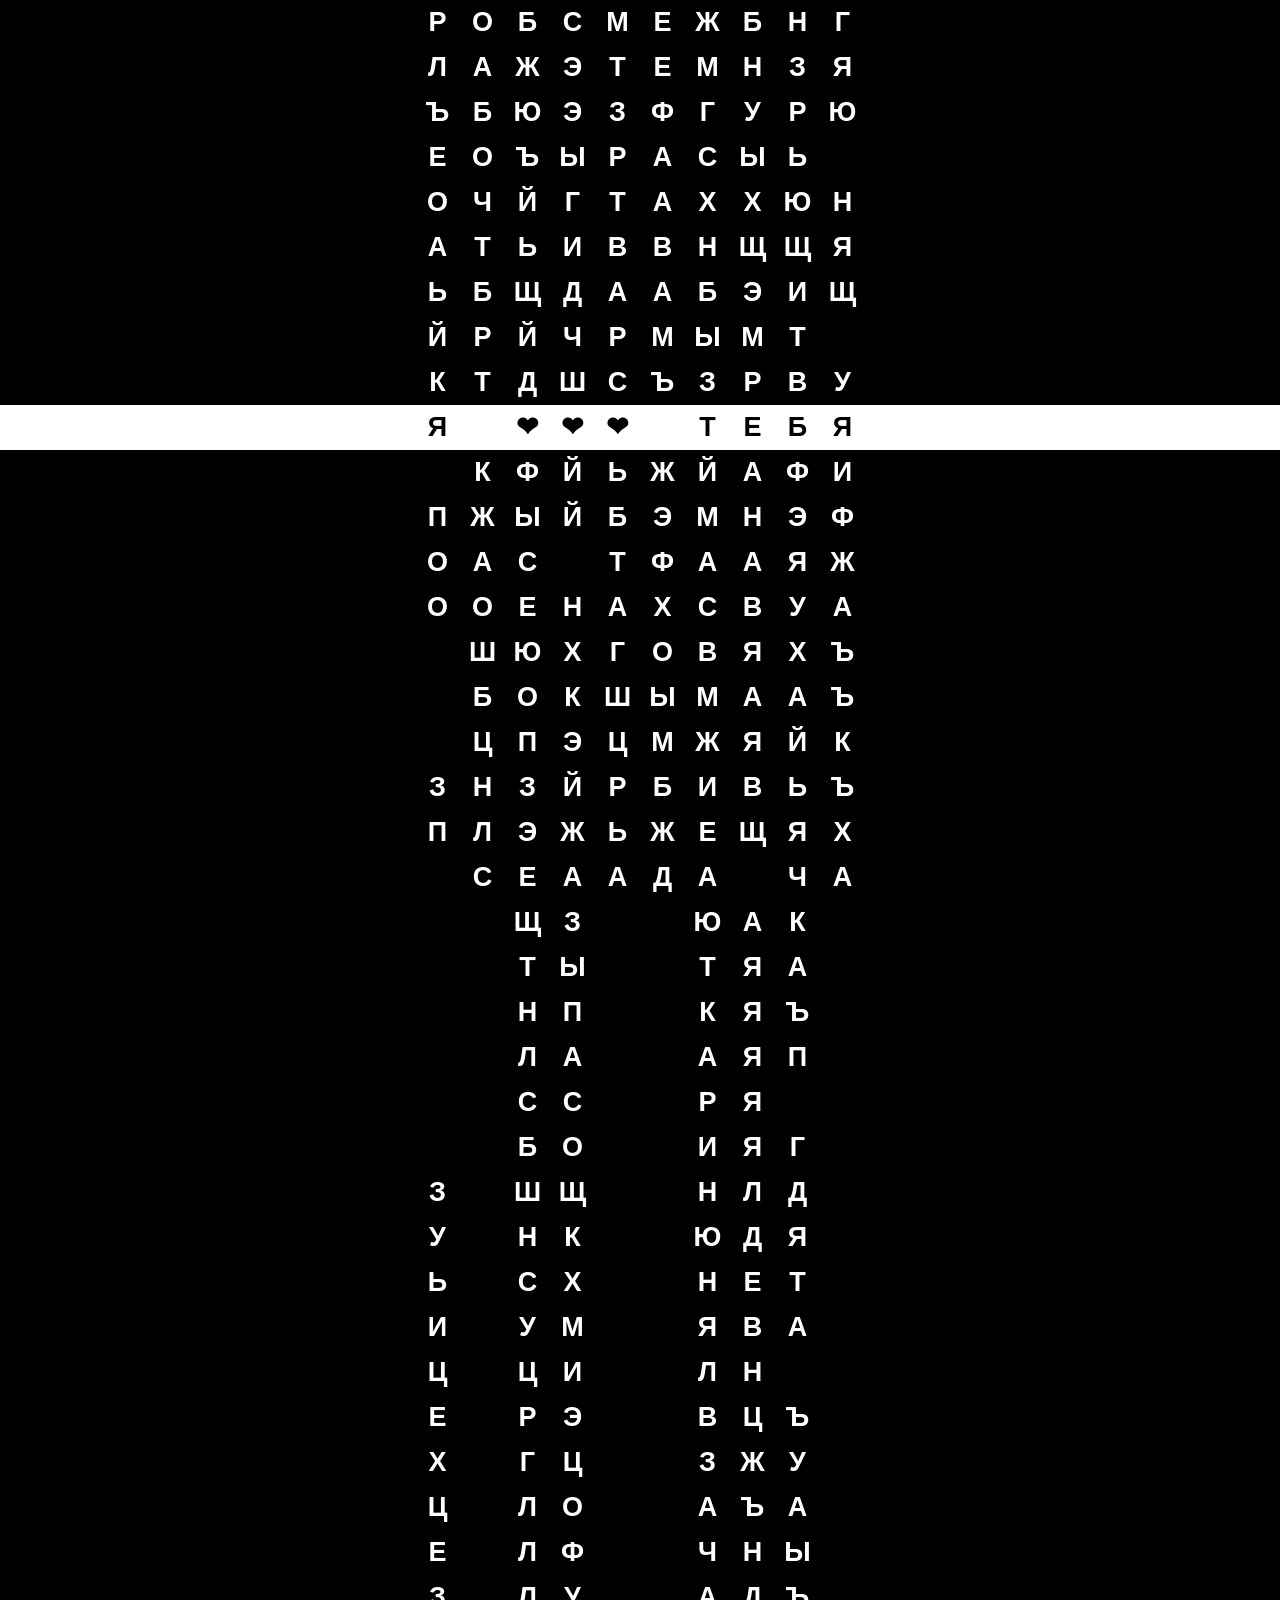
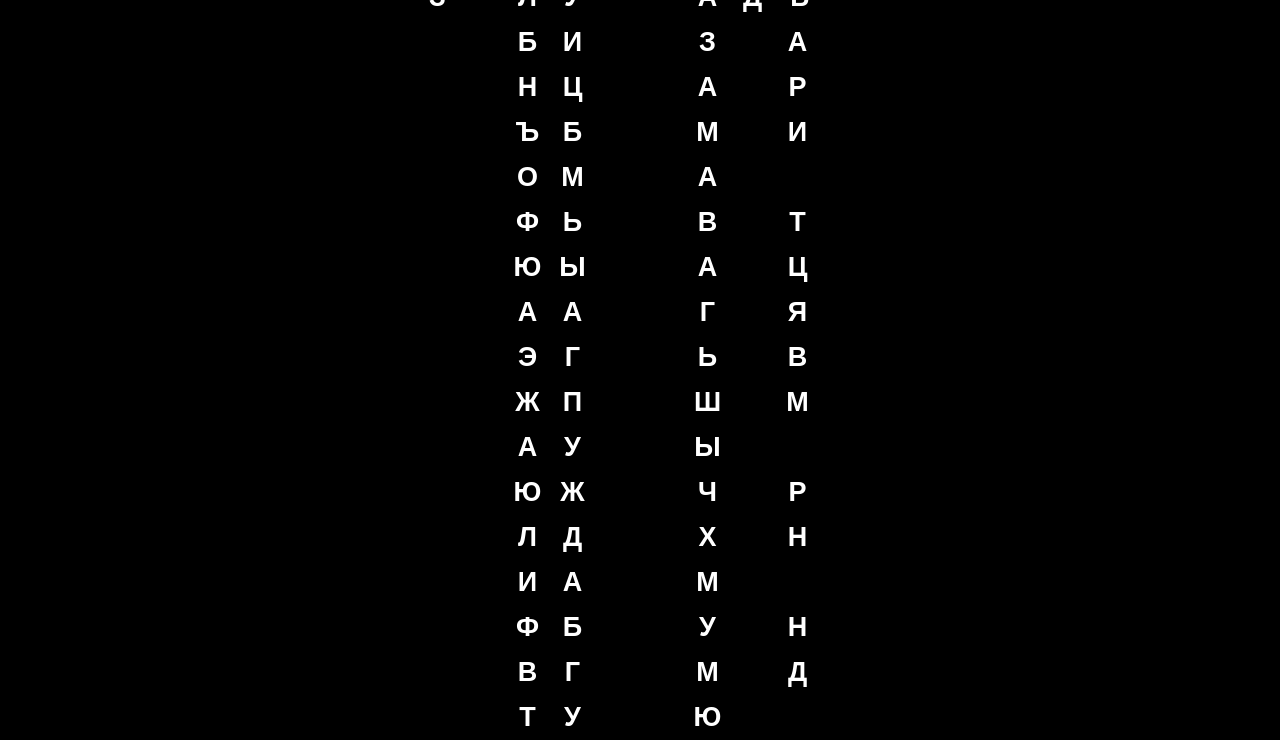
<file: index.html>
<!DOCTYPE html>
<html lang="ru">

<head>
    <meta charset="UTF-8">
    <meta name="viewport" content="width=device-width, initial-scale=1.0">
    <meta http-equiv="X-UA-Compatible" content="ie=edge">
    <link rel="stylesheet" href="style.min.css">
    <title>different letters</title>
</head>

<body>
    <div class="column-wrapper">
        <div class="column" data-d="straight" data-s="1" data-n="9,10,11,12,13,14,15,16,17,18,19,20,21,22,23,24,25" data-l="я, ,п,о,о, , , ,з,п, , , , , , , "></div>
        <div class="column" data-d="reverse" data-s="1" data-n="25,24,23,22,21,20,19,18,17,16,15,14,13,12,11,10,9" data-l=" ,т,р,б,т,ч,о,б,а,о, ,к, ,с, ,д,л"></div>
        <div class="column" data-d="straight" data-s="2" data-n="9,11,13,15,17,19,21,23,25,27,29,31,33,35,37,39,41" data-l="❤,ы,е,о,з,е,т,л,б,н,у,р,л,л,н,о,ю"></div>
        <div class="column" data-d="straight" data-s="3" data-n="9,12,15,18,21,24,27,30,33,36,39,42,45,48,51,54,57" data-l="❤, ,к,ж,ы,с,к,и,о,и,м,а,у,а,у,р,б"></div>
        <div class="column" data-d="reverse" data-s="1" data-n="25,24,23,22,21,20,19,18,17,16,15,14,13,12,11,10,9" data-l="❤,с,р,а,в,т,р,з,т,м,н,с,ч,д,ж,о,и"></div>
        <div class="column" data-d="reverse" data-s="3" data-n="97,94,91,88,85,82,79,76,73,70,67,64,61,58,55,52,49" data-l=" ,а,а,е,ч,н,ы,к,л,а,а,и,ш,к,н,г,м"></div>
        <div class="column" data-d="straight" data-s="2" data-n="9,11,13,15,17,19,21,23,25,27,29,31,33,35,37,39,41" data-l="т,м,с,м,и,а,т,а,и,ю,я,в,а,а,а,а,а"></div>
        <div class="column" data-d="straight" data-s="1" data-n="9,10,11,12,13,14,15,16,17,18,19,20,21,22,23,24,25" data-l="е,а,н,а,в,я,а,я,в,щ, ,а,я,я,я,я,я"></div>
        <div class="column" data-d="straight" data-s="3" data-n="9,12,15,18,21,24,27,30,33,36,39,42,45,48,51,54,57" data-l="б,я,а,я,а, ,я, ,а,а, ,я, , , , , "></div>
        <div class="column" data-d="reverse" data-s="2" data-n="61,59,57,55,53,51,49,47,45,43,41,39,37,35,33,31,29" data-l="я, ,я, ,я, , , ,я,я, , , , , , , "></div>
    </div>
    <div class="field"></div>

    <script src="assets/js/plugins.min.js"></script>
    <script src="assets/js/main.min.js"></script>

</body>

</html>
</file>
<file: style.min.css>
@-webkit-keyframes fade{0%,to{top:0;opacity:1}}@keyframes fade{0%,to{top:0;opacity:1}}
/*! normalize.css v8.0.0 | MIT License | github.com/necolas/normalize.css */
html{line-height:1.15;-webkit-text-size-adjust:100%}hr{overflow:visible;-webkit-box-sizing:content-box;box-sizing:content-box;height:0}a{background-color:transparent}abbr[title]{text-decoration:underline dotted;border-bottom:none;-webkit-text-decoration:underline dotted}sub,sup{line-height:0;position:relative}sub{bottom:-.25em}sup{top:-.5em}button,input,optgroup,select,textarea{font-family:inherit;font-size:100%;line-height:1.15;margin:0}button,input{overflow:visible}button,select{text-transform:none}[type=button],[type=reset],[type=submit],button{-webkit-appearance:button}[type=button]::-moz-focus-inner,[type=reset]::-moz-focus-inner,[type=submit]::-moz-focus-inner,button::-moz-focus-inner{padding:0;border-style:none}[type=button]:-moz-focusring,[type=reset]:-moz-focusring,[type=submit]:-moz-focusring,button:-moz-focusring{outline:1px dotted ButtonText}[type=checkbox],[type=radio],legend{-webkit-box-sizing:border-box;box-sizing:border-box}legend{display:table;max-width:100%;white-space:normal;color:inherit}progress{vertical-align:baseline}textarea{overflow:auto}[type=checkbox],[type=radio]{padding:0}[type=number]::-webkit-inner-spin-button,[type=number]::-webkit-outer-spin-button{height:auto}[type=search]{outline-offset:-2px;-webkit-appearance:textfield}[type=search]::-webkit-search-decoration{-webkit-appearance:none}::-webkit-file-upload-button{font:inherit;-webkit-appearance:button}summary{display:list-item}[hidden],template{display:none}a,abbr,acronym,address,applet,article,aside,audio,b,big,blockquote,body,canvas,caption,center,cite,code,dd,del,details,dfn,div,dl,dt,em,embed,fieldset,figcaption,figure,footer,form,h1,h2,h3,h4,h5,h6,header,hgroup,html,i,iframe,img,ins,kbd,label,legend,li,mark,menu,nav,object,ol,output,p,pre,q,ruby,s,samp,section,small,span,strike,strong,sub,summary,sup,table,tbody,td,tfoot,th,thead,time,tr,tt,u,ul,var,video{font:inherit;font-size:100%;margin:0;padding:0;vertical-align:baseline;border:0}article,aside,details,figcaption,figure,footer,header,hgroup,menu,nav,section{display:block}body{line-height:1;font-family:sans-serif;font-size:3vh;font-weight:700;color:#fff;background-color:#000}ol,ul{list-style:none}blockquote,q{quotes:none}blockquote:after,blockquote:before,q:after,q:before{content:none}table{border-spacing:0;border-collapse:collapse}.container,.container-full{width:100%;max-width:1920px;margin-right:auto;margin-left:auto}.container{max-width:1440px}main{position:relative;overflow-anchor:none}.row{display:-webkit-box;display:-ms-flexbox;display:flex;width:100%;padding:0 1.3%;-ms-flex-wrap:wrap;flex-wrap:wrap}.row--nowrap{-ms-flex-wrap:nowrap;flex-wrap:nowrap}.row--center{-webkit-box-pack:center;-ms-flex-pack:center;justify-content:center}.hide-xs{display:none}.show-xs{display:-webkit-box;display:-ms-flexbox;display:flex}.block-xs{display:block}.col-1{width:8.3333333333%;padding:0 .7%}.offset-1{margin-left:8.3333333333%}.col-2{width:16.6666666667%;padding:0 .7%}.offset-2{margin-left:16.6666666667%}.col-3{width:25%;padding:0 .7%}.offset-3{margin-left:25%}.col-4{width:33.3333333333%;padding:0 .7%}.offset-4{margin-left:33.3333333333%}.col-5{width:41.6666666667%;padding:0 .7%}.offset-5{margin-left:41.6666666667%}.col-6{width:50%;padding:0 .7%}.offset-6{margin-left:50%}.col-7{width:58.3333333333%;padding:0 .7%}.offset-7{margin-left:58.3333333333%}.col-8{width:66.6666666667%;padding:0 .7%}.offset-8{margin-left:66.6666666667%}.col-9{width:75%;padding:0 .7%}.offset-9{margin-left:75%}.col-10{width:83.3333333333%;padding:0 .7%}.offset-10{margin-left:83.3333333333%}.col-11{width:91.6666666667%;padding:0 .7%}.offset-11{margin-left:91.6666666667%}.col-12{width:100%;padding:0 .7%}.offset-12{margin-left:100%}@media (min-width:320px){.col-1-xs{width:8.3333333333%;padding:0 2.5%}.offset-1-xs{margin-left:8.3333333333%}.col-2-xs{width:16.6666666667%;padding:0 2.5%}.offset-2-xs{margin-left:16.6666666667%}.col-3-xs{width:25%;padding:0 2.5%}.offset-3-xs{margin-left:25%}.col-4-xs{width:33.3333333333%;padding:0 2.5%}.offset-4-xs{margin-left:33.3333333333%}.col-5-xs{width:41.6666666667%;padding:0 2.5%}.offset-5-xs{margin-left:41.6666666667%}.col-6-xs{width:50%;padding:0 2.5%}.offset-6-xs{margin-left:50%}.col-7-xs{width:58.3333333333%;padding:0 2.5%}.offset-7-xs{margin-left:58.3333333333%}.col-8-xs{width:66.6666666667%;padding:0 2.5%}.offset-8-xs{margin-left:66.6666666667%}.col-9-xs{width:75%;padding:0 2.5%}.offset-9-xs{margin-left:75%}.col-10-xs{width:83.3333333333%;padding:0 2.5%}.offset-10-xs{margin-left:83.3333333333%}.col-11-xs{width:91.6666666667%;padding:0 2.5%}.offset-11-xs{margin-left:91.6666666667%}.col-12-xs{width:100%;padding:0 2.5%}.offset-12-xs{margin-left:100%}.offset-0-xs{margin-left:0}}@media (min-width:640px){.col-1-sm{width:8.3333333333%;padding:0 2.5%}.offset-1-sm{margin-left:8.3333333333%}.col-2-sm{width:16.6666666667%;padding:0 2.5%}.offset-2-sm{margin-left:16.6666666667%}.col-3-sm{width:25%;padding:0 2.5%}.offset-3-sm{margin-left:25%}.col-4-sm{width:33.3333333333%;padding:0 2.5%}.offset-4-sm{margin-left:33.3333333333%}.col-5-sm{width:41.6666666667%;padding:0 2.5%}.offset-5-sm{margin-left:41.6666666667%}.col-6-sm{width:50%;padding:0 2.5%}.offset-6-sm{margin-left:50%}.col-7-sm{width:58.3333333333%;padding:0 2.5%}.offset-7-sm{margin-left:58.3333333333%}.col-8-sm{width:66.6666666667%;padding:0 2.5%}.offset-8-sm{margin-left:66.6666666667%}.col-9-sm{width:75%;padding:0 2.5%}.offset-9-sm{margin-left:75%}.col-10-sm{width:83.3333333333%;padding:0 2.5%}.offset-10-sm{margin-left:83.3333333333%}.col-11-sm{width:91.6666666667%;padding:0 2.5%}.offset-11-sm{margin-left:91.6666666667%}.col-12-sm{width:100%;padding:0 2.5%}.offset-12-sm{margin-left:100%}.offset-0-sm{margin-left:0}.hide-sm{display:none}.show-sm{display:-webkit-box;display:-ms-flexbox;display:flex}.block-sm{display:block}}@media (min-width:768px){.col-1-s{width:8.3333333333%;padding:0 2.5%}.offset-1-s{margin-left:8.3333333333%}.col-2-s{width:16.6666666667%;padding:0 2.5%}.offset-2-s{margin-left:16.6666666667%}.col-3-s{width:25%;padding:0 2.5%}.offset-3-s{margin-left:25%}.col-4-s{width:33.3333333333%;padding:0 2.5%}.offset-4-s{margin-left:33.3333333333%}.col-5-s{width:41.6666666667%;padding:0 2.5%}.offset-5-s{margin-left:41.6666666667%}.col-6-s{width:50%;padding:0 2.5%}.offset-6-s{margin-left:50%}.col-7-s{width:58.3333333333%;padding:0 2.5%}.offset-7-s{margin-left:58.3333333333%}.col-8-s{width:66.6666666667%;padding:0 2.5%}.offset-8-s{margin-left:66.6666666667%}.col-9-s{width:75%;padding:0 2.5%}.offset-9-s{margin-left:75%}.col-10-s{width:83.3333333333%;padding:0 2.5%}.offset-10-s{margin-left:83.3333333333%}.col-11-s{width:91.6666666667%;padding:0 2.5%}.offset-11-s{margin-left:91.6666666667%}.col-12-s{width:100%;padding:0 2.5%}.offset-12-s{margin-left:100%}.offset-0-s{margin-left:0}.hide-s{display:none}.show-s{display:-webkit-box;display:-ms-flexbox;display:flex}.block-s{display:block}}@media (min-width:1024px){.col-1-md{width:8.3333333333%;padding:0 .7%}.offset-1-md{margin-left:8.3333333333%}.col-2-md{width:16.6666666667%;padding:0 .7%}.offset-2-md{margin-left:16.6666666667%}.col-3-md{width:25%;padding:0 .7%}.offset-3-md{margin-left:25%}.col-4-md{width:33.3333333333%;padding:0 .7%}.offset-4-md{margin-left:33.3333333333%}.col-5-md{width:41.6666666667%;padding:0 .7%}.offset-5-md{margin-left:41.6666666667%}.col-6-md{width:50%;padding:0 .7%}.offset-6-md{margin-left:50%}.col-7-md{width:58.3333333333%;padding:0 .7%}.offset-7-md{margin-left:58.3333333333%}.col-8-md{width:66.6666666667%;padding:0 .7%}.offset-8-md{margin-left:66.6666666667%}.col-9-md{width:75%;padding:0 .7%}.offset-9-md{margin-left:75%}.col-10-md{width:83.3333333333%;padding:0 .7%}.offset-10-md{margin-left:83.3333333333%}.col-11-md{width:91.6666666667%;padding:0 .7%}.offset-11-md{margin-left:91.6666666667%}.col-12-md{width:100%;padding:0 .7%}.offset-12-md{margin-left:100%}.offset-0-md{margin-left:0}.hide-md{display:none}.show-md{display:-webkit-box;display:-ms-flexbox;display:flex}.block-md{display:block}}@media (min-width:1280px){.col-1-lg{width:8.3333333333%;padding:0 .7%}.offset-1-lg{margin-left:8.3333333333%}.col-2-lg{width:16.6666666667%;padding:0 .7%}.offset-2-lg{margin-left:16.6666666667%}.col-3-lg{width:25%;padding:0 .7%}.offset-3-lg{margin-left:25%}.col-4-lg{width:33.3333333333%;padding:0 .7%}.offset-4-lg{margin-left:33.3333333333%}.col-5-lg{width:41.6666666667%;padding:0 .7%}.offset-5-lg{margin-left:41.6666666667%}.col-6-lg{width:50%;padding:0 .7%}.offset-6-lg{margin-left:50%}.col-7-lg{width:58.3333333333%;padding:0 .7%}.offset-7-lg{margin-left:58.3333333333%}.col-8-lg{width:66.6666666667%;padding:0 .7%}.offset-8-lg{margin-left:66.6666666667%}.col-9-lg{width:75%;padding:0 .7%}.offset-9-lg{margin-left:75%}.col-10-lg{width:83.3333333333%;padding:0 .7%}.offset-10-lg{margin-left:83.3333333333%}.col-11-lg{width:91.6666666667%;padding:0 .7%}.offset-11-lg{margin-left:91.6666666667%}.col-12-lg{width:100%;padding:0 .7%}.offset-12-lg{margin-left:100%}.offset-0-lg{margin-left:0}.hide-lg{display:none}.show-lg{display:-webkit-box;display:-ms-flexbox;display:flex}.block-lg{display:block}}@media (min-width:1440px){.col-1-old{width:8.3333333333%;padding:0 .7%}.offset-1-old{margin-left:8.3333333333%}.col-2-old{width:16.6666666667%;padding:0 .7%}.offset-2-old{margin-left:16.6666666667%}.col-3-old{width:25%;padding:0 .7%}.offset-3-old{margin-left:25%}.col-4-old{width:33.3333333333%;padding:0 .7%}.offset-4-old{margin-left:33.3333333333%}.col-5-old{width:41.6666666667%;padding:0 .7%}.offset-5-old{margin-left:41.6666666667%}.col-6-old{width:50%;padding:0 .7%}.offset-6-old{margin-left:50%}.col-7-old{width:58.3333333333%;padding:0 .7%}.offset-7-old{margin-left:58.3333333333%}.col-8-old{width:66.6666666667%;padding:0 .7%}.offset-8-old{margin-left:66.6666666667%}.col-9-old{width:75%;padding:0 .7%}.offset-9-old{margin-left:75%}.col-10-old{width:83.3333333333%;padding:0 .7%}.offset-10-old{margin-left:83.3333333333%}.col-11-old{width:91.6666666667%;padding:0 .7%}.offset-11-old{margin-left:91.6666666667%}.col-12-old{width:100%;padding:0 .7%}.offset-12-old{margin-left:100%}.offset-0-mac{margin-left:0}.hide-old{display:none}.show-old{display:-webkit-box;display:-ms-flexbox;display:flex}.block-old{display:block}}@media (min-width:1680px){.col-1-xl{width:8.3333333333%;padding:0 .7%}.offset-1-xl{margin-left:8.3333333333%}.col-2-xl{width:16.6666666667%;padding:0 .7%}.offset-2-xl{margin-left:16.6666666667%}.col-3-xl{width:25%;padding:0 .7%}.offset-3-xl{margin-left:25%}.col-4-xl{width:33.3333333333%;padding:0 .7%}.offset-4-xl{margin-left:33.3333333333%}.col-5-xl{width:41.6666666667%;padding:0 .7%}.offset-5-xl{margin-left:41.6666666667%}.col-6-xl{width:50%;padding:0 .7%}.offset-6-xl{margin-left:50%}.col-7-xl{width:58.3333333333%;padding:0 .7%}.offset-7-xl{margin-left:58.3333333333%}.col-8-xl{width:66.6666666667%;padding:0 .7%}.offset-8-xl{margin-left:66.6666666667%}.col-9-xl{width:75%;padding:0 .7%}.offset-9-xl{margin-left:75%}.col-10-xl{width:83.3333333333%;padding:0 .7%}.offset-10-xl{margin-left:83.3333333333%}.col-11-xl{width:91.6666666667%;padding:0 .7%}.offset-11-xl{margin-left:91.6666666667%}.col-12-xl{width:100%;padding:0 .7%}.offset-12-xl{margin-left:100%}.offset-0-xl{margin-left:0}.hide-xl{display:none}.show-xl{display:-webkit-box;display:-ms-flexbox;display:flex}.block-xl{display:block}}@media (max-width:1023px){.row{padding:0 1.5%}}.column-wrapper{position:fixed;left:50%;-webkit-box-sizing:border-box;box-sizing:border-box;width:50vh;height:100vh;-webkit-transform:translateX(-50%);transform:translateX(-50%)}.column{position:absolute;z-index:10;display:inline-block;width:5vh;-webkit-transition:all .5s ease-out;transition:all .5s ease-out;-webkit-transform:translateY(var(--slide));transform:translateY(var(--slide))}.column:nth-child(1){left:0}.column:nth-child(2){left:5vh}.column:nth-child(3){left:10vh}.column:nth-child(4){left:15vh}.column:nth-child(5){left:20vh}.column:nth-child(6){left:25vh}.column:nth-child(7){left:30vh}.column:nth-child(8){left:35vh}.column:nth-child(9){left:40vh}.column:nth-child(10){left:45vh}.cell{line-height:5vh;height:5vh;text-align:center;text-transform:uppercase}.field{position:fixed;top:45vh;width:100vw;height:5vh;background:#fff;mix-blend-mode:exclusion}
</file>
